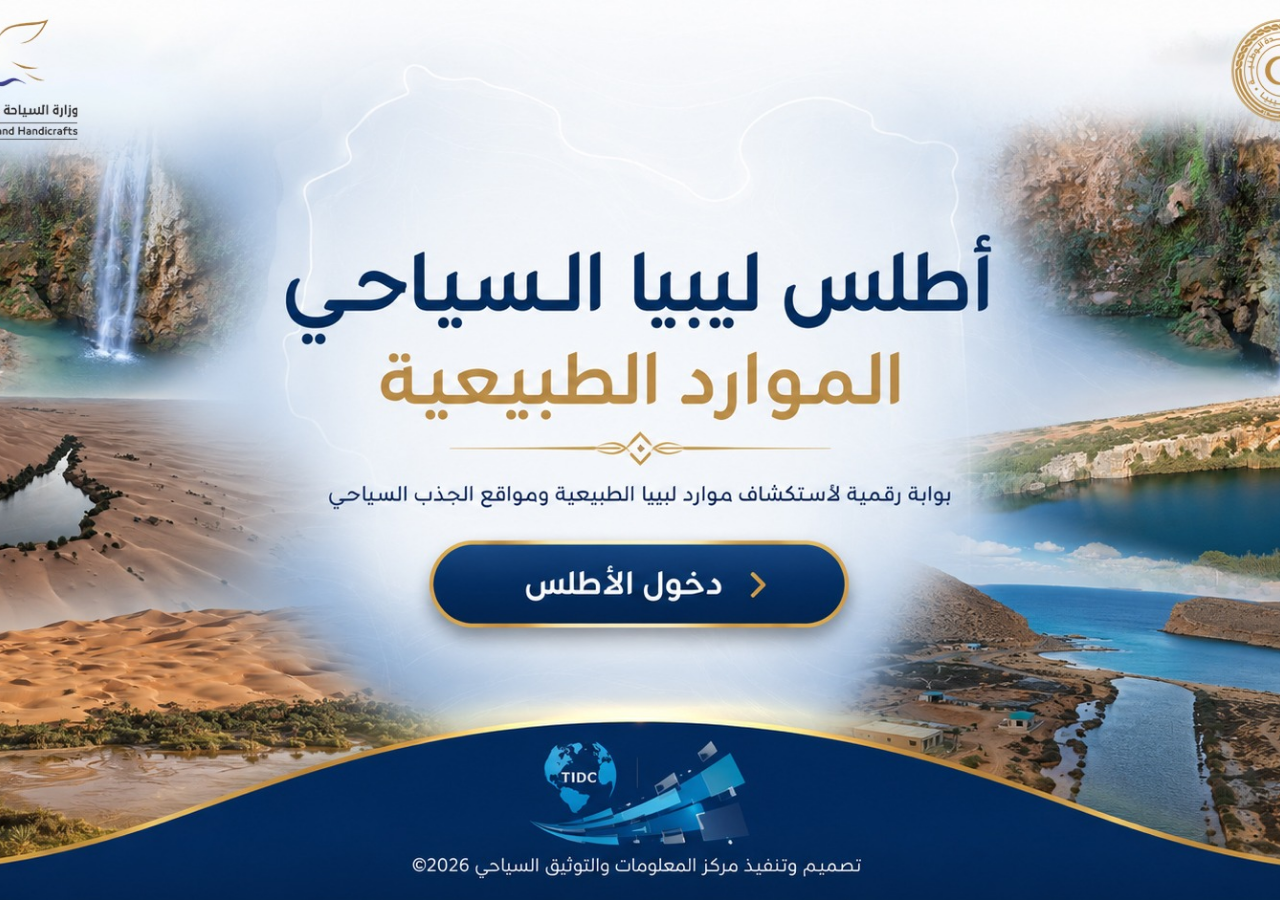
<file: index.html>
<!DOCTYPE html>
<html lang="ar" dir="rtl">
<head>
  <meta charset="UTF-8">
  <meta name="viewport" content="width=device-width, initial-scale=1.0, viewport-fit=cover">
  <meta name="theme-color" content="#062b5f">
  <meta name="description" content="أطلس ليبيا السياحي - الموارد الطبيعية">
  <title>أطلس ليبيا السياحي | الموارد الطبيعية</title>
  <link rel="stylesheet" href="assets/css/tokens.css">
  <link rel="stylesheet" href="assets/css/main.css">
</head>
<body class="landing-page">
  <main class="landing" aria-label="بوابة أطلس ليبيا السياحي">
    <img class="landing__hero" src="assets/img/hero.jpg" alt="واجهة أطلس ليبيا السياحي - الموارد الطبيعية">
    <a class="landing__enter" href="atlas.html" aria-label="دخول أطلس ليبيا السياحي"></a>
    <div class="landing__status" id="launchStatus" role="status" aria-live="polite">
      <span class="spinner"></span>
      <span>جاري فتح الأطلس...</span>
    </div>
  </main>
  <script src="assets/js/landing.js" defer></script>
</body>
</html>
</file>
<file: assets/css/tokens.css>
:root{
  --navy-950:#041d42;
  --navy-900:#062b5f;
  --navy-800:#0a4384;
  --blue-600:#0b6fb8;
  --cyan-500:#08a6c6;
  --gold-600:#b8892d;
  --gold-500:#c79a3a;
  --gold-300:#e3c47c;
  --green-600:#138a6b;
  --danger-600:#b42318;
  --ink:#10233f;
  --muted:#64748b;
  --surface:#ffffff;
  --surface-soft:#f7faff;
  --bg:#eef4fa;
  --line:#d8e4ef;
  --shadow-sm:0 5px 16px rgba(6,43,95,.08);
  --shadow-md:0 14px 34px rgba(6,43,95,.14);
  --shadow-lg:0 24px 64px rgba(6,43,95,.20);
  --radius-sm:12px;
  --radius-md:18px;
  --radius-lg:24px;
}
</file>
<file: assets/css/main.css>
*{box-sizing:border-box}
html,body{margin:0;min-height:100%}
body{
  font-family:"Tajawal","Cairo","Segoe UI",Arial,sans-serif;
  color:var(--ink);
  background:var(--bg);
}
button,input,select{font:inherit}
button{cursor:pointer}

/* Landing */
.landing-page{overflow:hidden}
.landing{
  position:relative;
  width:100vw;
  height:100dvh;
  min-height:100vh;
  background:#eef4fa;
  isolation:isolate;
}
.landing__hero{
  position:absolute;
  inset:0;
  width:100%;
  height:100%;
  object-fit:cover;
  object-position:center;
  user-select:none;
  -webkit-user-drag:none;
}
.landing__enter{
  position:absolute;
  left:50%;
  top:62.5%;
  transform:translate(-50%,-50%);
  width:min(27vw,430px);
  min-width:250px;
  height:clamp(66px,6vw,92px);
  border-radius:999px;
  outline:none;
}
.landing__enter::after{
  content:"";
  position:absolute;
  inset:-7px;
  border-radius:inherit;
  border:2px solid transparent;
  transition:.2s ease;
}
.landing__enter:hover::after,
.landing__enter:focus-visible::after{
  border-color:#fff;
  box-shadow:0 0 0 4px rgba(199,154,58,.35),0 14px 36px rgba(6,43,95,.28);
}
.landing__status{
  position:absolute;
  left:50%;
  bottom:18px;
  transform:translateX(-50%);
  display:none;
  align-items:center;
  gap:10px;
  color:#fff;
  background:rgba(6,43,95,.9);
  border:1px solid rgba(255,255,255,.25);
  padding:10px 16px;
  border-radius:999px;
  backdrop-filter:blur(10px);
  box-shadow:var(--shadow-md);
  font-weight:800;
}
.spinner{
  width:18px;height:18px;border-radius:50%;
  border:2px solid rgba(255,255,255,.35);
  border-top-color:var(--gold-500);
  animation:spin .8s linear infinite;
}
.spinner--dark{border-color:#d9e6f2;border-top-color:var(--gold-500)}
@keyframes spin{to{transform:rotate(360deg)}}

@media(max-aspect-ratio:4/5){
  .landing__enter{width:min(62vw,430px);min-width:220px;top:63%}
}
@media(prefers-reduced-motion:reduce){
  .spinner{animation:none}
  .landing__enter::after{transition:none}
}
</file>
